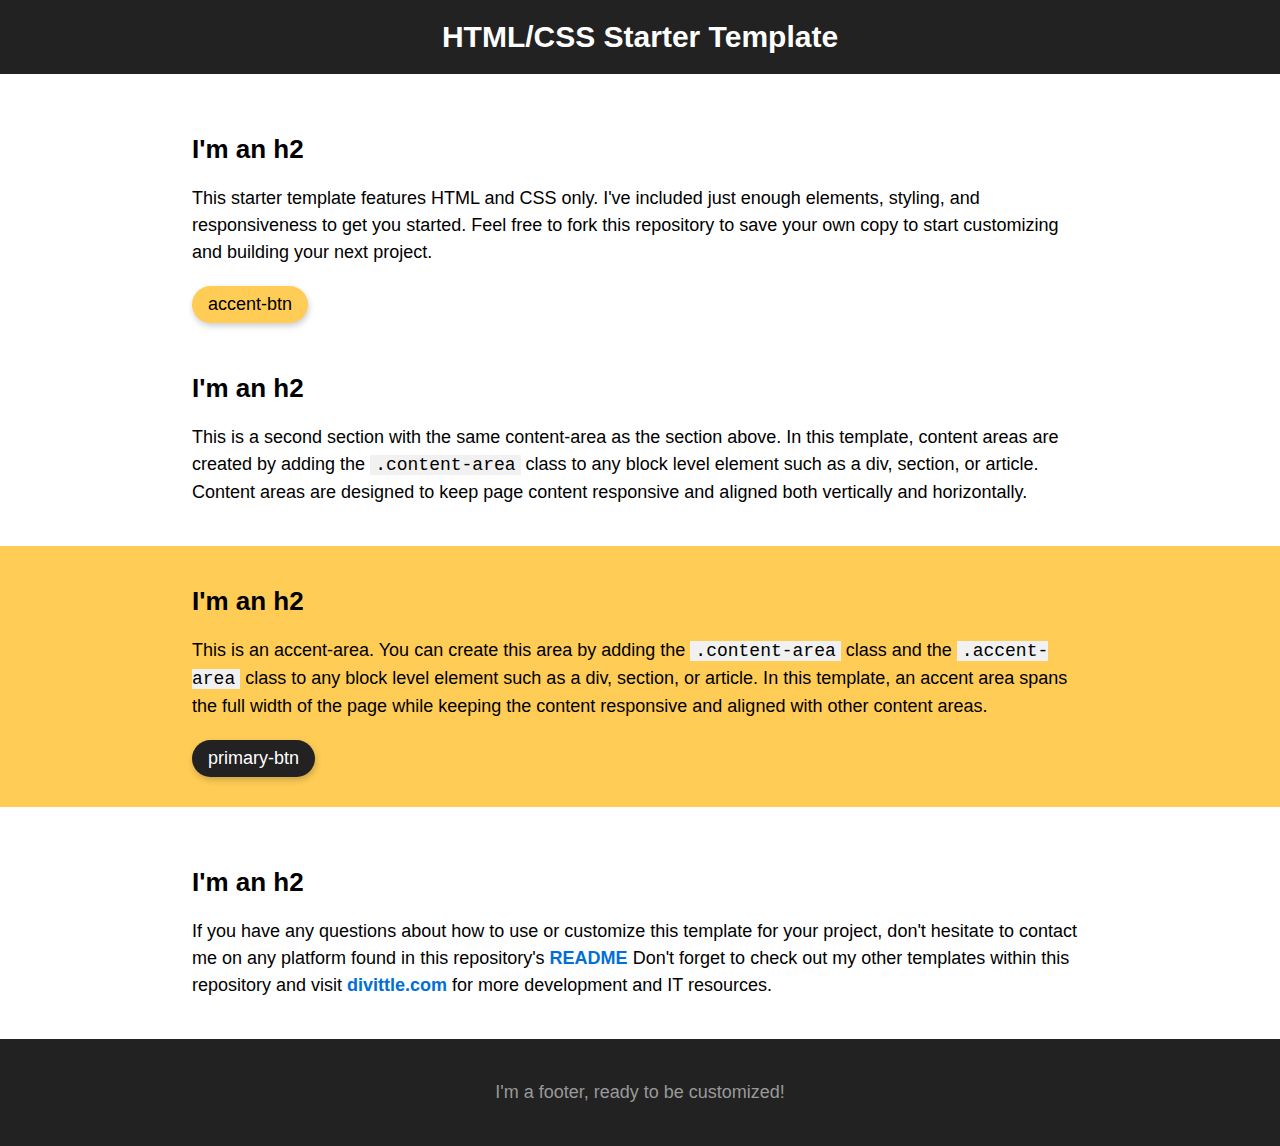
<file: StarterTemplates/HTML-CSS/index.html>
<!DOCTYPE html>

<html lang="en">
    <head>
        <meta charset="UTF-8">
        <meta name="keywords" content="HTML, CSS, responsive, template">
        <meta name="description" content="Minimal starter template for HTML-CSS projects">
        <meta name="author" content="Developer Doe">
        <meta http-equiv="refresh" content="60">
        <meta name="viewport" content="width=device-width, initial-scale=1.0">
        <title>HTML-CSS Starter Template</title>
        <link rel="stylesheet" href="styles.css">
    </head>
    <body>
        <header class="page-header">
            <h1 class="page-heading">HTML/CSS Starter Template</h1>
        </header>
        <main>
            <div class="content-area">
                <section>
                    <h2 class="section-heading">I'm an h2</h2>
                    <p>This starter template features HTML and CSS only.  I've included just enough elements, styling, and responsiveness to get you started. Feel free to fork this repository to save your own copy to start customizing and building your next project.</p>
                    <button class="btn accent-btn">accent-btn</button>
                </section>
                <section>
                    <h2 class="section-heading">I'm an h2</h2>
                    <p>This is a second section with the same content-area as the section above. In this template, content areas are created by adding the <code>.content-area</code> class to any block level element such as a div, section, or article. Content areas are designed to keep page content responsive and aligned both vertically and horizontally.</p>
                </section>
            </div>
            <section class="content-area accent-area">
                <h2 class="accent-heading">I'm an h2</h2>
                <p>This is an accent-area. You can create this area by adding the <code>.content-area</code> class and the <code>.accent-area</code> class to any block level element such as a div, section, or article. In this template, an accent area spans the full width of the page while keeping the content responsive and aligned with other content areas.</p>
                <button class="btn primary-btn">primary-btn</button>
            </section>
            <div class="content-area">
                <section>
                    <h2 class="section-heading">I'm an h2</h2>
                    <p>If you have any questions about how to use or customize this template for your project, don't hesitate to contact me on any platform found in this repository's <a href="" target="_blank">README</a> Don't forget to check out my other templates within this repository and visit <a href="" target="_blank">divittle.com</a> for more development and IT resources.  </p>
                </section>
            </div>
        </main>
        <footer class="page-footer">
            <p>I'm a footer, ready to be customized!</p>
        </footer>
    </body>
</html>
</file>
<file: StarterTemplates/HTML-CSS/styles.css>
/* RESET */
* {
    padding: 0;
    margin: 0;
    border: none;
    font-family: inherit;
    box-sizing: border-box;
    scroll-behavior: smooth;
}
:root {
    /* COLOR VARIABLES */
    --neutral-lt: #FFF;
    --neutral-mdlt: #F1F1F1;
    --neutral-md: #999;
    --neutral-mddk: #444;
    --neutral-dk: #222;
    --primary: #006FD6;
    --accent: #FFCC56;
    --accent-lt: #ffd77b;

    /* FONT VARIABLES */
    --font-sans-serif: "Montserrat", sans-serif;
    --font-monospace: monospace;
    /* */
}

/* GLOBAL STYLES */
html {
    font-size: 10px; /*for easy rem conversions */
}
body {
    font-family: var(--font-sans-serif);
    font-size: 1.8rem;
}
p {
    margin: 2rem 0;
    line-height: 1.5;
}
a {
    text-decoration: none;
    font-weight: 600;
    color: var(--primary);
}
a:hover {
    opacity: 80%;
    text-decoration: underline;
}

/* BUTTONS */

.btn {
    font-size: inherit;
    font-weight: 500;
    padding: 8px 16px;
    margin-bottom: 1rem;
    border-radius: 30px;
    box-shadow: 1px 3px 6px rgba(0,0,0,.2);
}
.btn:hover {
    box-shadow: 0px 2px 4px rgba(0,0,0,.2);
}
.primary-btn {
    color: var(--neutral-lt);
    background: var(--neutral-dk);
}
.primary-btn:hover {
    background: var(--neutral-mddk);
}
.accent-btn {
    background: var(--accent);
}
.accent-btn:hover {
    background: var(--accent-lt);
}

/* CODE */
code {
    font-family: var(--font-monospace);
    background: var(--neutral-mdlt);
    padding: 0 .5rem;
}
/* PAGE HEADER */
.page-header {
    color: var(--neutral-lt);
    background: var(--neutral-dk);
    padding: 2rem;
    text-align: center;
}
.page-heading {
    font-size: 3rem;
}

/* MAIN CONTENT */
.content-area {
    padding: 2rem;
}
.accent-area {
    padding-top: 4rem;
    padding-bottom: 4rem;
    background: var(--accent);
}
.section-heading {
    font-size: 2.6rem;
    margin: 4rem 0 2rem 0;
}
.accent-heading {
    font-size: 2.6rem;
    margin:0 0 2rem 0;
}

/* FOOTER */
.page-footer {
    color: var(--neutral-md);
    background: var(--neutral-dk);
    padding: 2rem;
    text-align: center;
}

/* MEDIA QUERY */
@media screen and (min-width: 750px) {
    .content-area {
        padding: 2rem 15%;
    }
    .accent-area {
        padding-top: 4rem;
    }
}
</file>
